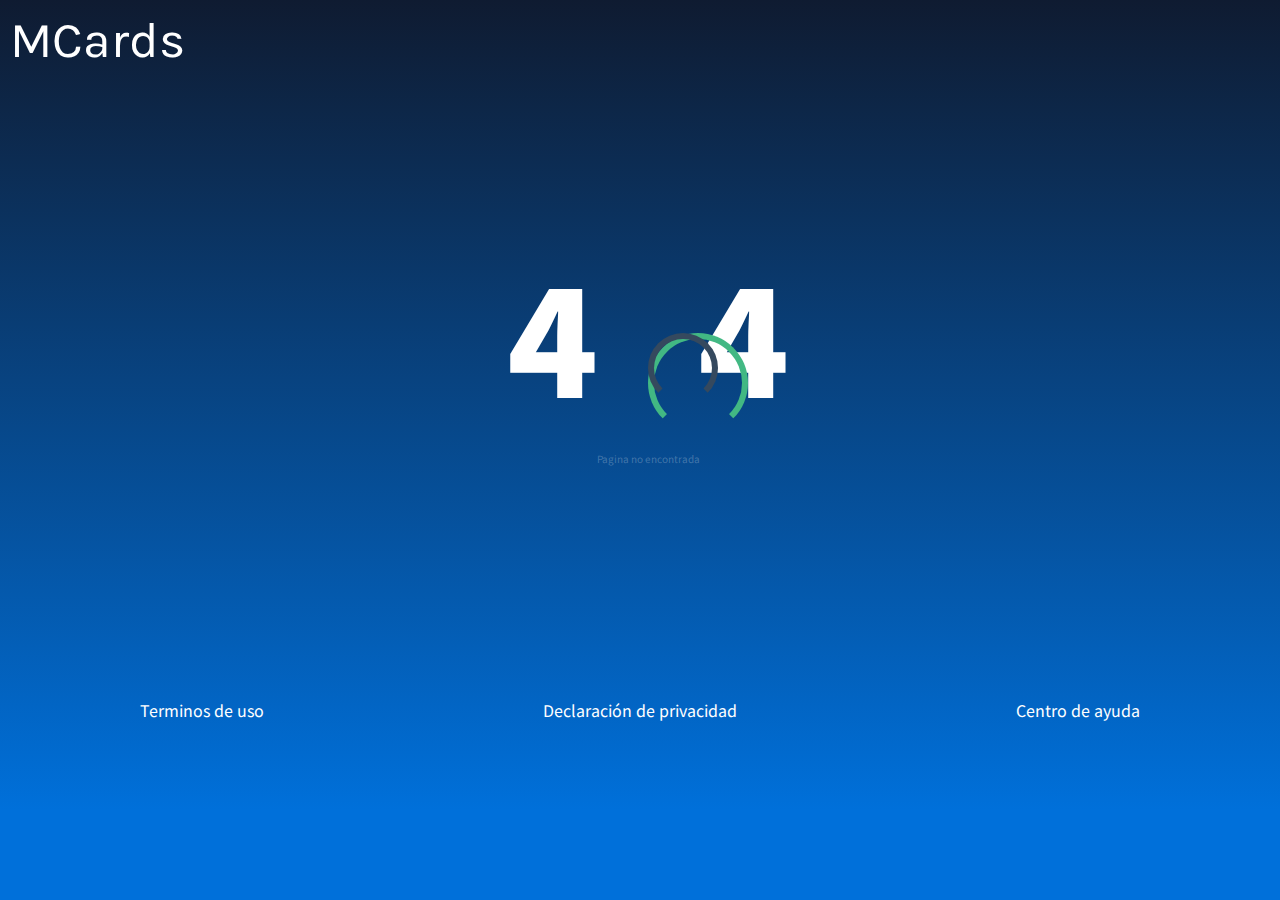
<file: public/Content/not_found/index.html>
<!DOCTYPE html>
<html lang="en">
<head>
    <link rel="icon" href="../../website/assets/_images/as-corazones.png">
    <meta charset="UTF-8">
    <meta http-equiv="X-UA-Compatible" content="IE=edge">
    <meta name="viewport" content="width=device-width, initial-scale=1.0">
    <title>MCards - Aprendizaje online efectivo!</title>
    <!-- Estilos -->
    <link rel="stylesheet" href="../../website/assets/CSS/basic.css">
    <link rel="stylesheet" href="../../website/assets/CSS/404.css">
    <!-- Fuentes Google Fonts -->
    <link rel="preconnect" href="https://fonts.googleapis.com">
    <link rel="preconnect" href="https://fonts.gstatic.com" crossorigin>
    <link href="https://fonts.googleapis.com/css2?family=Noto+Sans+JP&display=swap" rel="stylesheet">
    <link href="https://fonts.googleapis.com/css2?family=Karla:ital,wght@1,800&display=swap" rel="stylesheet">
<body>
    <header class="header visualwidth" >
        <a href="/index.html">
            MCards
        </a>
        
    </header>
    <main>
        <div class="container-404">
            4
            <div class="loader-container">
                <div class="loader1"></div>
                <div class="loader2"></div>
            </div>  
            4
        </div>
        <p>Pagina no encontrada</p>
        
    </main>
    <footer class="footer">
        <a href="/">Terminos de uso</a>
        <a href="/">Declaración de privacidad</a>
        <a href="/">Centro de ayuda</a>
    </footer>
</body>
</html>
</file>
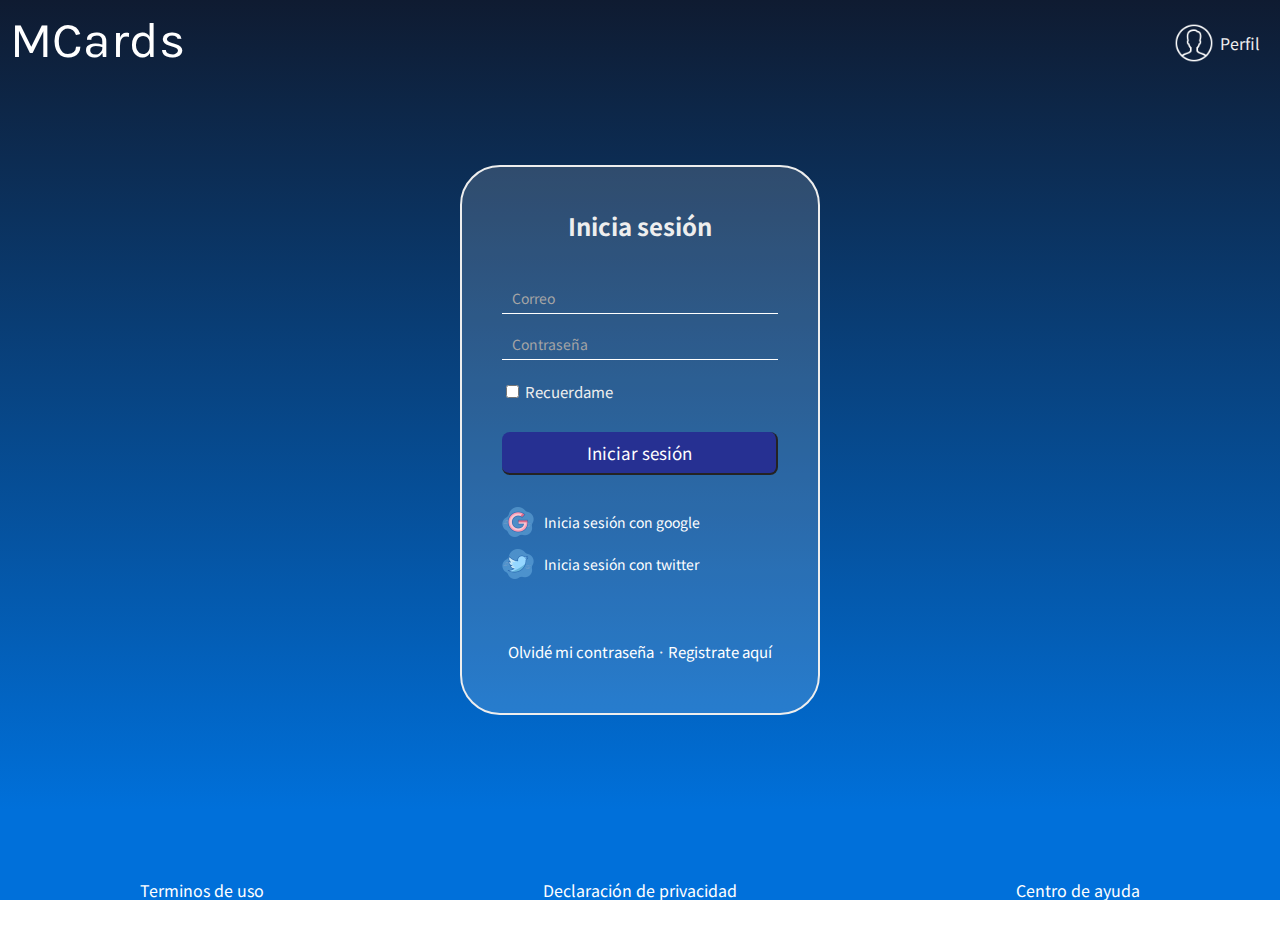
<file: public/Content/login/login.html>
<!DOCTYPE html>
<html lang="en">
<head>
    <link rel="icon" href="../../website/assets/_images/as-corazones.png">
    <meta charset="UTF-8">
    <meta http-equiv="X-UA-Compatible" content="IE=edge">
    <meta name="viewport" content="width=device-width, initial-scale=1.0">
    <title>MCards - Aprendizaje online efectivo!</title>
    <!-- Estilos -->
    <link rel="stylesheet" href="../../website/assets/CSS/basic.css">
    <link rel="stylesheet" href="../../website/assets/CSS/login.css">
    <!-- Fuentes Google Fonts -->
    <link rel="preconnect" href="https://fonts.googleapis.com">
    <link rel="preconnect" href="https://fonts.gstatic.com" crossorigin>
    <link href="https://fonts.googleapis.com/css2?family=Noto+Sans+JP&display=swap" rel="stylesheet">
    <link href="https://fonts.googleapis.com/css2?family=Karla:ital,wght@1,800&display=swap" rel="stylesheet">
    
</head>
<body>
    <header class="header visualwidth" >
        <a href="../home/index.html">
            MCards
        </a>
        <div class="header__menu">
            <div class="menu__profile">
                <img src="../../website/assets/_images/icon.png" class="white-photo">
                <img src="../../website/assets/_images/icon-azul.png" class="blue-photo">
                <div class="menu__profile--p"><p>Perfil</p></div>
            </div>
            <ul>
                <li><a href="/">Crear cuenta</a></li>
            </ul>
        </div>
    </header>
    <section class="login">
        <div class="login--container">
            <h2 tabindex="0">Inicia sesión</h2>
            <form class="login--container_form">
                <input class="form--input"type="text" placeholder="Correo">
                <input class="form--input"type="password" placeholder="Contraseña">
                <label class="form--checkbox"><input type="checkbox" value="checkbox" id="remember"> Recuerdame</label>
                <input type="button" class="button" value="Iniciar sesión">
            </form>
            <section class="login--container_socialmedia">
                <div><a href="/"><img src="../../website/assets/_images/google-icon.png" alt="google-icon">Inicia sesión con google</a></div>
                <div><a href="/"><img src="../../website/assets/_images/twitter-icon.png" alt="twitter-icon">Inicia sesión con twitter</a></div>
            </section>
            <div class="login--container_forgetpass">
                <a href="/">Olvidé mi contraseña </a> · <a href="/"> Registrate aquí</a>
            </div>
        </div>
    </section>
    <footer class="footer">
        <a href="/">Terminos de uso</a>
        <a href="/">Declaración de privacidad</a>
        <a href="/">Centro de ayuda</a>
    </footer>
</body>
</html>
</file>
<file: public/website/assets/CSS/basic.css>
* {
  font-family: 'Noto Sans JP', sans-serif;
  -webkit-box-sizing: border-box;
          box-sizing: border-box;
}

html {
  background-image: -webkit-gradient(linear, left top, left bottom, from(#0f1b31), color-stop(90%, #0070da));
  background-image: linear-gradient(#0f1b31, #0070da 90%);
  background-attachment: fixed;
  background-size: cover;
  font-size: 62.5%;
}

body, html {
  width: 100%;
  height: 100%;
}

body {
  margin: 0;
  overflow-x: hidden;
}

a {
  text-decoration: none;
  color: white;
}

a:hover {
  text-decoration: underline;
}

.header {
  height: 80px;
  display: -webkit-box;
  display: -ms-flexbox;
  display: flex;
  -webkit-box-pack: justify;
      -ms-flex-pack: justify;
          justify-content: space-between;
  -webkit-box-align: center;
      -ms-flex-align: center;
          align-items: center;
  padding: 0 10px;
}

.header > a {
  font-size: 5rem;
  text-decoration: none;
  font-family: karla;
}

.header__menu {
  border-radius: 20%;
  height: 50px;
  margin-right: 10px;
}

.visualwidth {
  width: 100%;
}

.menu__profile {
  display: -webkit-box;
  display: -ms-flexbox;
  display: flex;
  -webkit-box-align: center;
      -ms-flex-align: center;
          align-items: center;
  color: #eee;
  font-size: 1.6rem;
}

.menu__profile--p {
  display: block;
  margin: 5;
}

.menu__profile--p:hover {
  cursor: default;
}

.menu__profile img {
  width: 40px;
  margin-right: 6px;
}

.header__menu:hover .white-photo {
  display: none;
}

.blue-photo {
  display: none;
}

.header__menu:hover .blue-photo {
  display: inline;
}

.header__menu:hover .menu__profile {
  color: #6495ed;
}

.header__menu ul {
  display: none;
  list-style: none;
  padding: 0px;
  position: absolute;
  text-align: right;
  width: 100px;
  margin: 0;
  right: 15px;
  font-size: 1.6rem;
}

.header__menu:hover ul, ul:hover {
  display: block;
}

.header__menu li {
  margin: 10px 0;
}

.header__menu li a {
  color: #eee;
  text-decoration: none;
}

.header__menu li a:hover {
  text-decoration: underline;
  color: #6495ed;
}

footer {
  font-size: 1.6rem;
  height: 80px;
  margin-top: 50px;
  display: -webkit-box;
  display: -ms-flexbox;
  display: flex;
  -ms-flex-pack: distribute;
      justify-content: space-around;
  -webkit-box-align: center;
      -ms-flex-align: center;
          align-items: center;
  color: white;
  text-decoration: none;
}

@media only screen and (max-width: 600px) {
  footer {
    -webkit-box-orient: vertical;
    -webkit-box-direction: normal;
        -ms-flex-direction: column;
            flex-direction: column;
    -ms-flex-line-pack: center;
        align-content: center;
    -webkit-box-pack: justify;
        -ms-flex-pack: justify;
            justify-content: space-between;
  }
}
/*# sourceMappingURL=basic.css.map */
</file>
<file: public/website/assets/CSS/404.css>
main {
  width: 100%;
  height: 60vh;
  display: -webkit-box;
  display: -ms-flexbox;
  display: flex;
  -webkit-box-pack: center;
      -ms-flex-pack: center;
          justify-content: center;
  -webkit-box-orient: vertical;
  -webkit-box-direction: normal;
      -ms-flex-direction: column;
          flex-direction: column;
  -webkit-box-align: center;
      -ms-flex-align: center;
          align-items: center;
  color: #ffffff3d;
  text-align: center;
  margin: 0 8px;
}

.container-404 {
  display: -webkit-box;
  display: -ms-flexbox;
  display: flex;
  -webkit-box-pack: center;
      -ms-flex-pack: center;
          justify-content: center;
  color: white;
  font-size: 15rem;
  -webkit-box-align: center;
      -ms-flex-align: center;
          align-items: center;
  -webkit-animation: pulse 5s ease-in-out infinite;
          animation: pulse 5s ease-in-out infinite;
  font-weight: 900;
}

.loader-container {
  height: 100px;
  width: 100px;
  position: relative;
}

.loader1 {
  -webkit-animation: loader1 1.2s linear infinite;
          animation: loader1 1.2s linear infinite;
  border: 6px solid #42b883;
  border-bottom-color: transparent;
  border-radius: 50%;
  position: absolute;
  left: 50%;
  top: 50%;
  height: 100%;
  width: 100%;
}

.loader2 {
  -webkit-animation: loader2 1.8s linear infinite;
          animation: loader2 1.8s linear infinite;
  border: 6px solid #35495e;
  border-bottom-color: transparent;
  border-radius: 50%;
  position: absolute;
  left: 50%;
  top: 50%;
  height: 70%;
  width: 70%;
}

@-webkit-keyframes loader1 {
  0% {
    -webkit-transform: translate(-50%, -50%) rotate(0deg);
            transform: translate(-50%, -50%) rotate(0deg);
  }
  100% {
    -webkit-transform: translate(-50%, -50%) rotate(360deg);
            transform: translate(-50%, -50%) rotate(360deg);
  }
}

@keyframes loader1 {
  0% {
    -webkit-transform: translate(-50%, -50%) rotate(0deg);
            transform: translate(-50%, -50%) rotate(0deg);
  }
  100% {
    -webkit-transform: translate(-50%, -50%) rotate(360deg);
            transform: translate(-50%, -50%) rotate(360deg);
  }
}

@-webkit-keyframes loader2 {
  0% {
    -webkit-transform: translate(-50%, -50%) rotate(0deg);
            transform: translate(-50%, -50%) rotate(0deg);
  }
  100% {
    -webkit-transform: translate(-50%, -50%) rotate(-360deg);
            transform: translate(-50%, -50%) rotate(-360deg);
  }
}

@keyframes loader2 {
  0% {
    -webkit-transform: translate(-50%, -50%) rotate(0deg);
            transform: translate(-50%, -50%) rotate(0deg);
  }
  100% {
    -webkit-transform: translate(-50%, -50%) rotate(-360deg);
            transform: translate(-50%, -50%) rotate(-360deg);
  }
}

@-webkit-keyframes pulse {
  0% {
    -webkit-transform: scale(1);
            transform: scale(1);
  }
  50% {
    -webkit-transform: scale(1.08);
            transform: scale(1.08);
  }
  100% {
    -webkit-transform: scale(1);
            transform: scale(1);
  }
}

@keyframes pulse {
  0% {
    -webkit-transform: scale(1);
            transform: scale(1);
  }
  50% {
    -webkit-transform: scale(1.08);
            transform: scale(1.08);
  }
  100% {
    -webkit-transform: scale(1);
            transform: scale(1);
  }
}
/*# sourceMappingURL=404.css.map */
</file>
<file: public/website/assets/CSS/login.css>
.login {
  display: -webkit-box;
  display: -ms-flexbox;
  display: flex;
  -webkit-box-align: center;
      -ms-flex-align: center;
          align-items: center;
  -webkit-box-pack: center;
      -ms-flex-pack: center;
          justify-content: center;
  -webkit-box-orient: vertical;
  -webkit-box-direction: normal;
      -ms-flex-direction: column;
          flex-direction: column;
  padding: 0 30px;
  min-height: calc(100vh - 20vh);
}

.login--container {
  background-color: rgba(255, 255, 255, 0.15);
  border: 2px solid #eee;
  border-radius: 40px;
  padding: 40px;
  color: #eee;
  min-height: 550px;
  width: 360px;
  display: -webkit-box;
  display: -ms-flexbox;
  display: flex;
  -webkit-box-orient: vertical;
  -webkit-box-direction: normal;
      -ms-flex-direction: column;
          flex-direction: column;
  -ms-flex-pack: distribute;
      justify-content: space-around;
}

.login--container h2 {
  font-size: 24px;
  text-align: center;
  margin-top: -10px;
}

.login--container_form {
  display: -webkit-box;
  display: -ms-flexbox;
  display: flex;
  -webkit-box-orient: vertical;
  -webkit-box-direction: normal;
      -ms-flex-direction: column;
          flex-direction: column;
}

.form--input {
  margin-bottom: 15px;
  border-left: 0px;
  border-top: 0px;
  border-right: 0px;
  border-bottom: 1px solid white;
  background-color: transparent;
  padding: 0.5rem;
  padding-left: 1rem;
  font-size: 14px;
  -webkit-transition: all 150ms;
  transition: all 150ms;
  color: white;
}

::-webkit-input-placeholder {
  color: #a5a5a5;
}

:-ms-input-placeholder {
  color: #a5a5a5;
}

::-ms-input-placeholder {
  color: #a5a5a5;
}

::placeholder {
  color: #a5a5a5;
}

.form--input:focus {
  outline: none;
}

.form--input:hover {
  background-color: rgba(255, 255, 255, 0.1);
  border-radius: 10px;
}

.form--checkbox {
  margin: 6px 0 30px;
  font-size: 15px;
}

#remember:hover {
  cursor: pointer;
}

.button {
  background-color: #263092;
  color: white;
  font-size: 17px;
  padding: 8px;
  border: transparent;
  border-radius: 8px;
  border-bottom: 2px solid #242323;
  border-right: 2px solid #242323;
  -webkit-box-sizing: border-box;
          box-sizing: border-box;
  -webkit-transition: all 0.2s;
  transition: all 0.2s;
}

.button:hover {
  cursor: pointer;
  -webkit-transform: translateY(-3px);
          transform: translateY(-3px);
  -webkit-box-shadow: 0 0 10px rgba(255, 255, 255, 0.1);
          box-shadow: 0 0 10px rgba(255, 255, 255, 0.1);
}

.button:active {
  -webkit-transform: translateY(1px);
          transform: translateY(1px);
  -webkit-box-shadow: 0 0 5px rgba(255, 255, 255, 0.1);
          box-shadow: 0 0 5px rgba(255, 255, 255, 0.1);
}

.login--container a:hover {
  text-decoration: underline;
}

.login--container_socialmedia div a {
  display: -webkit-box;
  display: -ms-flexbox;
  display: flex;
  -webkit-box-align: center;
      -ms-flex-align: center;
          align-items: center;
  font-size: 14px;
  margin: 10px 0;
}

.login--container_socialmedia div a img {
  height: 32px;
  margin-right: 10px;
}

.login--container_forgetpass {
  margin-top: 30px;
  font-size: 15px;
}

.login--container_forgetpass {
  text-align: center;
}

@media only screen and (max-width: 600px) {
  .login--container {
    border: none;
    background-color: transparent;
    padding: 0;
  }
}
/*# sourceMappingURL=login.css.map */
</file>
